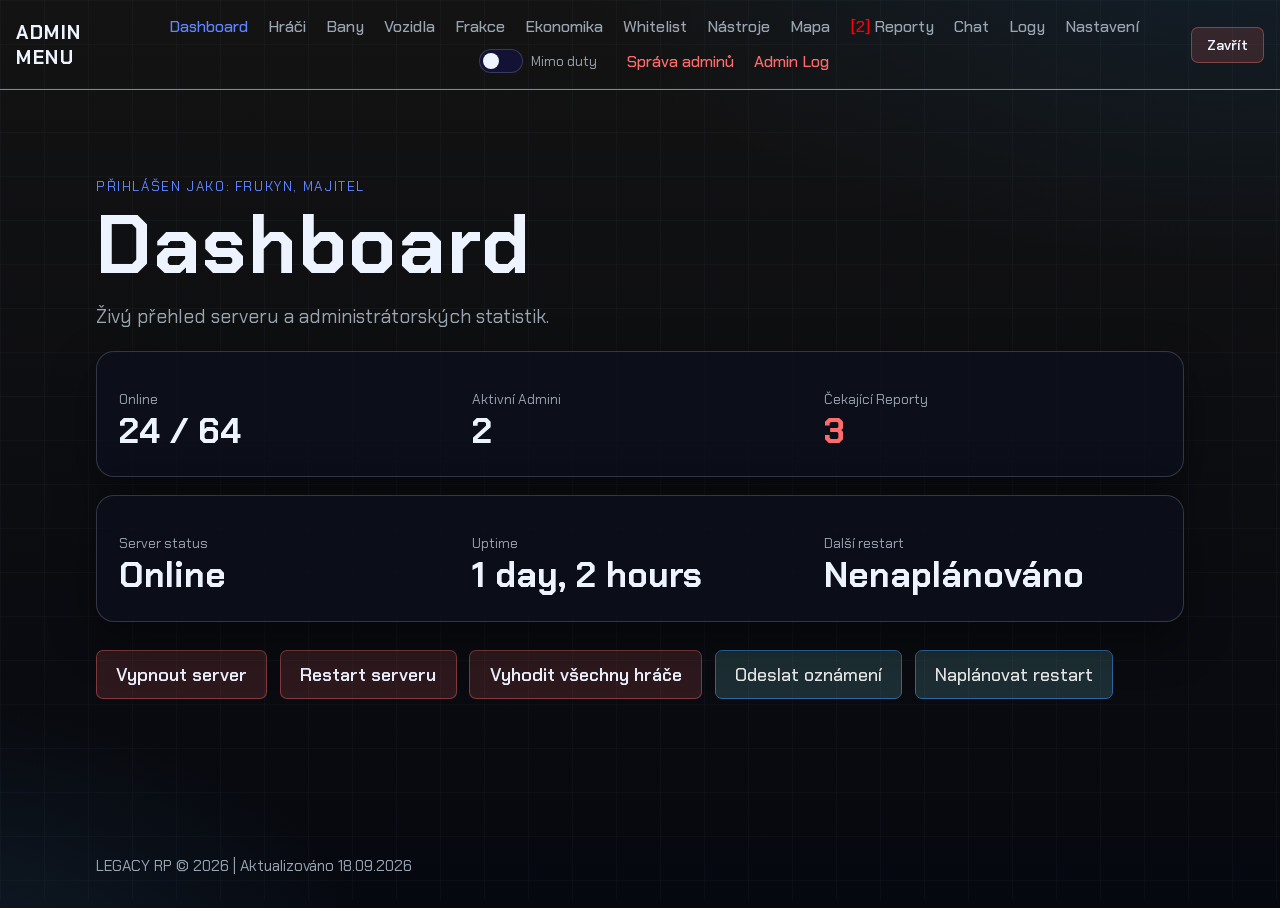
<file: index.html>
<!DOCTYPE html>
<html lang="cs">

<head>
    <meta charset="UTF-8">
    <meta name="viewport" content="width=device-width, initial-scale=1.0">
    <title>FR Admin Menu</title>
    <link rel="stylesheet" href="style.css">
</head>

<body>
    <div id="app-container">
        <div class="bg-grid"></div>

        <header class="topbar">
            <a href="#" class="logo">ADMIN MENU</a>
            <nav class="nav">
                <a href="#" class="nav-item active" data-target="dashboard">Dashboard</a>
                <a href="#" class="nav-item" data-target="players">Hráči</a>
                <a href="#" class="nav-item" data-target="bans">Bany</a>
                <a href="#" class="nav-item" data-target="vozidla">Vozidla</a>
                <a href="#" class="nav-item" data-target="frakce">Frakce</a>
                <a href="#" class="nav-item" data-target="economy">Ekonomika</a>
                <a href="#" class="nav-item" data-target="whitelist">Whitelist</a>
                <a href="#" class="nav-item" data-target="tools">Nástroje</a>
                <a href="#" class="nav-item" data-target="map">Mapa</a>
                <a href="#" class="nav-item" data-target="reports"><span id="reportsBadge" style="color: red;">[2]</span> Reporty</a>
                <a href="#" class="nav-item" data-target="chat">Chat</a>
                <a href="#" class="nav-item" data-target="logs">Logy</a>
                <a href="#" class="nav-item" data-target="settings">Nastavení</a>
                <div class="admin-duty" title="Přepnout admin duty">
                    <label class="switch" for="dutyToggle">
                        <input type="checkbox" id="dutyToggle" />
                        <span class="slider"></span>
                    </label>
                    <span id="dutyStatusLabel" class="k">Mimo duty</span>
                </div>
                <a href="#" class="nav-item" data-target="sadmin"><span style="color: var(--danger);">Správa adminů</span></a>
                <a href="#" class="nav-item" data-target="logadmin"><span style="color: var(--danger);">Admin Log</span></a>
            </nav>
            <button class="btn btn-danger btn-small" id="closeMenuBtn">Zavřít</button>
        </header>
        <hr class="divider">

        <main>
            <!-- DASHBOARD -->
            <section id="dashboard" class="hero reveal show">
                <div class="tag">Přihlášen jako: Frukyn, Majitel </div>
                <h1>Dashboard</h1>
                <p class="lead">Živý přehled serveru a administrátorských statistik.</p>

                <div class="panel">
                    <div class="status-grid">
                        <div class="panel-status">
                            <span class="k">Online</span>
                            <strong id="statOnlinePlayers">24 / 64</strong>
                        </div>
                        <div class="panel-status">
                            <span class="k">Aktivní Admini</span>
                            <strong id="statActiveAdmins">2</strong>
                        </div>
                        <div class="panel-status">
                            <span class="k">Čekající Reporty</span>
                            <strong class="text-danger" id="statPendingReports">3</strong>
                        </div>
                    </div>
                </div>

                <div class="panel">
                    <div class="status-grid">
                        <div class="panel-status">
                            <span class="k">Server status</span>
                            <strong id="statStatus">Online</strong>
                        </div>
                        <div class="panel-status">
                            <span class="k">Uptime</span>
                            <strong id="statUptime">1 day, 2 hours</strong>
                        </div>
                        <div class="panel-status">
                            <span class="k">Další restart</span>
                            <strong id="statNextRestart">1 hour</strong>
                        </div>
                    </div>
                </div>

                <div class="actions">
                    <button class="btn btn-danger" data-action="offserver" data-confirm="Opravdu chceš vypnout server pro všechny hráče?">Vypnout server</button>
                    <button class="btn btn-danger" data-action="restartWarning" data-confirm="Odeslat všem hráčům varování o blížícím se restartu?">Restart serveru</button>
                    <button class="btn btn-danger" data-action="kickAll" data-confirm="Opravdu chceš vyhodit VŠECHNY hráče ze serveru?">Vyhodit všechny hráče</button>
                    <button class="btn btn-ghost" id="btnSendAnnouncement" data-action="sendAnnouncement">Odeslat oznámení</button>
                    <button class="btn btn-ghost" id="btnPlannedrestart" data-action="plannedrestart">Naplánovat restart</button>

                </div>
            </section>

            <!-- HRÁČI -->
            <section id="players" class="hero reveal hidden">
                <div class="tag">Přihlášen jako: Frukyn, Majitel </div>
                <h1>Správa hráčů</h1>

                <div class="panel">
                    <div class="status-grid">
                        <div class="panel-status">
                            <span class="k">Celkem připojených hráčů</span>
                            <strong id="statPlayersTotalConnected">24</strong>
                        </div>
                        <div class="panel-status">
                            <span class="k">Připojení hráči posledních 24h</span>
                            <strong id="statPlayersConnected24h">57</strong>
                        </div>
                        <div class="panel-status">
                            <span class="k">Noví hráči za posledních 24h</span>
                            <strong id="statPlayersNew24h">+8</strong>
                        </div>
                    </div>
                </div>

                <div class="panel">
                    <div class="section-row">
                        <input type="text" id="playerSearchInput" class="input-search"
                            placeholder="userId, username, license, steam, fivem, discord"> Filter:
                        <select id="playerSearchType" class="input-search2">
                            <option value="none">Žádný filtr</option>
                            <option value="admin">Je admin</option>
                            <option value="whitelist">Má whitelist</option>
                            <option value="note">Má o sobě poznámku</option>
                            <option value="ban">Má ban/warn</option>
                        </select>
                        <label class="inline-checkbox">
                            <input type="checkbox" id="searchOffline">
                            <span>Zobrazit jen online hráče</span>
                        </label>
                    </div>

                    <div class="cards" id="playerList">
                        <div class="card">
                            <h3>[15] FrukyN</h3>
                            <p>Jméno: Karel Cigan</p>
                            <p>Group: Police</p>
                            <p>Telefon: 555-0142</p>
                            <p>Stavy: Hlad: 82, Žízeň: 76, Stres: 12</p>
                            <button class="btn btn-small btn-modal" data-player="15" data-name="FrukyN">Spravovat
                                Hráče</button>
                        </div>
                        <div class="card">
                            <h3>[8] Pavel_S</h3>
                            <p>Jméno: Pavel Stárek</p>
                            <p>Group: unemployed</p>
                            <p>Telefon: 555-0198</p>
                            <p>Stavy: Hlad: 45, Žízeň: 60, Stres: 34</p>
                            <button class="btn btn-small btn-modal" data-player="8" data-name="Pavel_S">Spravovat
                                Hráče</button>
                        </div>
                        <div class="card">
                            <h3>[Offline] Karol01</h3>
                            <p>Jméno: Marek Podnikatel</p>
                            <p>Group: unemployed</p>
                            <p>Telefon: 555-0177</p>
                            <p>Stavy: neznámé (offline)</p>
                            <button class="btn btn-small2 btn-modal" data-player="offline_Karol01"
                                data-name="Karol01" data-offline="true">Offline Správa</button>
                        </div>
                    </div>
                </div>
            </section>

            <!-- BANY & WARNY -->
            <section id="bans" class="hero reveal hidden">
                <div class="tag">Přihlášen jako: Frukyn, Majitel </div>
                <h1>Bany & Varování</h1>
                <p class="lead">Správa aktivních banů, varování a rychlé udělení nového banu.</p>

                <div class="panel">
                    <div class="status-grid">
                        <div class="panel-status">
                            <span class="k">Aktivní bany</span>
                            <strong id="statActiveBans">14</strong>
                        </div>
                        <div class="panel-status">
                            <span class="k">Aktivní varování</span>
                            <strong id="statActiveWarns">6</strong>
                        </div>
                        <div class="panel-status">
                            <span class="k">Bany za posledních 24h</span>
                            <strong id="statBans24h">2</strong>
                        </div>
                    </div>
                </div>

                <div class="panel">
                    <div class="section-row">
                        <h3>Nový ban</h3>
                    </div>
                    <div class="tools-grid" style="grid-template-columns: repeat(4, minmax(0,1fr));">
                        <div class="form-group">
                            <label for="banPlayerId">ID / Identifikátor hráče</label>
                            <input type="text" id="banPlayerId" placeholder="např. 15 nebo license:...">
                        </div>
                        <div class="form-group">
                            <label for="banReason">Důvod</label>
                            <input type="text" id="banReason" placeholder="Cheating, RDM...">
                        </div>
                        <div class="form-group">
                            <label for="banDuration">Délka</label>
                            <select id="banDuration">
                                <option value="1h">1 hodina</option>
                                <option value="1d">1 den</option>
                                <option value="7d">7 dní</option>
                                <option value="30d">30 dní</option>
                                <option value="perm">Permanentní</option>
                            </select>
                        </div>
                        <div class="form-group">
                            <label>&nbsp;</label>
                            <button class="btn btn-small btn-danger" id="btnQuickBan">Banovat</button>
                        </div>
                    </div>
                </div>

                <div class="panel">
                    <div class="section-row">
                        <h3>Aktivní bany</h3>
                        <input type="text" class="input-search" id="banSearchInput"
                            placeholder="Hledat podle jména nebo identifikátoru...">
                    </div>
                    <div class="table-container">
                        <table class="data-table">
                            <thead>
                                <tr>
                                    <th>Hráč</th>
                                    <th>Identifikátor</th>
                                    <th>Důvod</th>
                                    <th>Uděleno</th>
                                    <th>Vyprší</th>
                                    <th>Admin</th>
                                    <th style="text-align: right;">Akce</th>
                                </tr>
                            </thead>
                            <tbody id="banList">
                                <tr>
                                    <td><strong>xNoScope_Petr</strong></td>
                                    <td><code>license:9f11c02...</code></td>
                                    <td>Cheating (aimbot)</td>
                                    <td>Dnes, 10:12</td>
                                    <td><span class="badge badge-danger">Permanentní</span></td>
                                    <td>Karlos</td>
                                    <td class="table-actions">
                                        <button class="btn btn-small" data-action="unbanPlayer" data-id="9f11c02">Odbanovat</button>
                                        <button class="btn btn-small" data-action="editban" data-id="9f11c02">Edit</button>

                                    </td>
                                </tr>
                                <tr>
                                    <td><strong>Tomáš Bureš</strong></td>
                                    <td><code>license:33ab910...</code></td>
                                    <td>RDM opakovaně</td>
                                    <td>Včera, 21:04</td>
                                    <td><span class="badge badge-warning">Za 6 dní</span></td>
                                    <td>David_Mod</td>
                                    <td class="table-actions">
                                        <button class="btn btn-small" data-action="unbanPlayer" data-id="33ab910">Odbanovat</button>
                                        <button class="btn btn-small" data-action="editban" data-id="33ab910">Edit</button>
                                    </td>
                                </tr>
                            </tbody>
                        </table>
                    </div>
                </div>

                <div class="panel">
                    <div class="section-row">
                        <h3>Aktivní varování</h3>
                    </div>
                    <div class="table-container">
                        <table class="data-table">
                            <thead>
                                <tr>
                                    <th>Hráč</th>
                                    <th>Důvod</th>
                                    <th>Počet varování</th>
                                    <th>Uděleno</th>
                                    <th>Admin</th>
                                    <th style="text-align: right;">Akce</th>
                                </tr>
                            </thead>
                            <tbody id="warnList">
                                <tr>
                                    <td><strong>[15] Jan Novák</strong></td>
                                    <td>Nevhodné RP jednání</td>
                                    <td><span class="badge badge-warning">2 / 3</span></td>
                                    <td>Dnes, 09:40</td>
                                    <td>David_Mod</td>
                                    <td class="table-actions">
                                        <button class="btn btn-small btn-danger" data-action="clearWarn"
                                            data-id="15">Zrušit</button>
                                    </td>
                                </tr>
                            </tbody>
                        </table>
                    </div>
                    <p class="k" style="margin-top: 0.6rem;">Při dosažení 3 varování je hráč automaticky navržen k
                        dočasnému banu.</p>
                </div>
            </section>

            <!-- VOZIDLA -->
            <section id="vozidla" class="hero reveal hidden">
                <div class="tag">Přihlášen jako: Frukyn, Majitel </div>
                <h1>Správa vozidel</h1>

                <div class="panel">
                    <div class="section-row">
                        <input type="text" id="vehicleSearchInput" class="input-search"
                            placeholder="id, plate, vin, owner, model">
                        Filter:
                        <select id="vehicleSearchType" class="input-search2">
                            <option value="none">Žádný filtr</option>
                            <option value="stored">V garáži</option>
                            <option value="outside">Zaparkované ve světě</option>
                            <option value="impounded">V depu</option>
                        </select>
                    </div>

                    <div class="cards" id="vehicleList">
                        <div class="card">
                            <h3>Karin Sultan Classic</h3>
                            <p>SPZ: <code>3ABC123</code></p>
                            <p>VIN: 1FTAX1EF0...</p>ř
                            <p>Majitel: Karel Cigan [15]</p>
                            <p>Stav: <span class="badge badge-success">Zaparkované ve světě</span></p>
                            <button class="btn btn-small btn-vehicle-modal" data-plate="3ABC123"
                                data-model="Karin Sultan Classic" data-owner="Karel Cigan [15]" data-vin="1FTAX1EF0X9K48213"
                                data-fuel="72" data-engine="94" data-body="88" data-status="Zaparkované ve světě"
                                data-status-class="badge-success" data-locked="true" data-impounded="false">Spravovat</button>
                        </div>
                        <div class="card">
                            <h3>Vapid Police Cruiser</h3>
                            <p>SPZ: <code>POLICE01</code></p>
                            <p>VIN: 2GT4X9EF3...</p>
                            <p>Majitel: Frakce - Police</p>
                            <p>Stav: <span class="badge badge-accent">V garáži</span></p>
                            <button class="btn btn-small btn-vehicle-modal" data-plate="POLICE01"
                                data-model="Vapid Police Cruiser" data-owner="Frakce - Police" data-vin="2GT4X9EF3H1177420"
                                data-fuel="100" data-engine="100" data-body="100" data-status="V garáži"
                                data-status-class="badge-accent" data-locked="true" data-impounded="false">Spravovat</button>
                        </div>
                        <div class="card">
                            <h3>Bravado Buffalo</h3>
                            <p>SPZ: <code>7XKD991</code></p>
                            <p>VIN: 9HT2M4KP1...</p>
                            <p>Majitel: Marek Podnikatel</p>
                            <p>Stav: <span class="badge badge-danger">V depu (nezaplaceno)</span></p>
                            <button class="btn btn-small btn-vehicle-modal" data-plate="7XKD991"
                                data-model="Bravado Buffalo" data-owner="Marek Podnikatel" data-vin="9HT2M4KP1B5502391"
                                data-fuel="18" data-engine="41" data-body="22" data-status="V depu (nezaplaceno)"
                                data-status-class="badge-danger" data-locked="false" data-impounded="true">Spravovat</button>
                        </div>
                    </div>
                </div>
            </section>

            <!-- FRAKCE -->
            <section id="frakce" class="hero reveal hidden">
                <div class="tag">Přihlášen jako: Frukyn, Majitel </div>
                <h1>Správa frakcí</h1>

                <div class="panel">
                    <div class="section-row">
                        <input type="text" id="frakceSearchInput" class="input-search"
                            placeholder="id, název, typ, vlastník">
                        Filter:
                        <select id="frakceSearchType" class="input-search2">
                            <option value="none">Žádný filtr</option>
                            <option value="gov">Vládní frakce</option>
                            <option value="private">Soukromá frakce</option>
                            <option value="noaccount">Nemá účet</option>
                        </select>
                    </div>

                    <div class="cards" id="frakceList">
                        <div class="card">
                            <h3>Police Department (LSPD)</h3>
                            <p>Typ: Vládní</p>
                            <p>Bankovní účet: <span class="text-success">Aktivní</span></p>
                            <p>Zůstatek: $1,240,500</p>
                            <p>Členové: 18</p>
                            <button class="btn btn-small btn-frakce-modal" data-faction="lspd"
                                data-faction-label="Police Department (LSPD)" data-type="Vládní"
                                data-account="Aktivní" data-account-class="text-success" data-balance="1240500"
                                data-members="18" data-boss="Karlos">Spravovat</button>
                        </div>
                        <div class="card">
                            <h3>EMS / Pillbox Hospital</h3>
                            <p>Typ: Vládní</p>
                            <p>Bankovní účet: <span class="text-success">Aktivní</span></p>
                            <p>Zůstatek: $560,200</p>
                            <p>Členové: 9</p>
                            <button class="btn btn-small btn-frakce-modal" data-faction="ems"
                                data-faction-label="EMS / Pillbox Hospital" data-type="Vládní"
                                data-account="Aktivní" data-account-class="text-success" data-balance="560200"
                                data-members="9" data-boss="Dr. Nováková">Spravovat</button>
                        </div>
                        <div class="card">
                            <h3>Bennys Motorworks</h3>
                            <p>Typ: Soukromá</p>
                            <p>Bankovní účet: <span class="text-danger">Neaktivní</span></p>
                            <p>Zůstatek: -$12,050</p>
                            <p>Členové: 2</p>
                            <button class="btn btn-small btn-frakce-modal" data-faction="bennys"
                                data-faction-label="Bennys Motorworks" data-type="Soukromá"
                                data-account="Neaktivní" data-account-class="text-danger" data-balance="-12050"
                                data-members="2" data-boss="Petr Malý">Spravovat</button>
                        </div>
                    </div>
                </div>
            </section>

            <!-- EKONOMIKA -->
            <section id="economy" class="hero reveal hidden">
                <div class="tag">Přihlášen jako: Frukyn, Majitel </div>
                <h1>Ekonomika</h1>
                <p class="lead">Přehled a správa serverové ekonomiky, firemních účtů a hráčských financí.</p>

                <div class="panel">
                    <div class="status-grid">
                        <div class="panel-status">
                            <span class="k">Peníze v ekonomice</span>
                            <strong id="statTotalMoney">$48,215,900</strong>
                        </div>
                        <div class="panel-status">
                            <span class="k">Aktivní firmy</span>
                            <strong id="statTotalCompanies">9</strong>
                        </div>
                        <div class="panel-status">
                            <span class="k">Transakce za 24h</span>
                            <strong id="statTransactions24h">1 284</strong>
                        </div>
                    </div>
                </div>

                <div class="panel">
                    <div class="section-row">
                        <h3>Úprava financí hráče</h3>
                    </div>
                    <div class="tools-grid" style="grid-template-columns: repeat(4, minmax(0,1fr));">
                        <div class="form-group">
                            <label for="ecoPlayerId">ID Hráče</label>
                            <input type="text" id="ecoPlayerId" placeholder="např. 15">
                        </div>
                        <div class="form-group">
                            <label for="ecoAmount">Částka</label>
                            <input type="number" id="ecoAmount" placeholder="0">
                        </div>
                        <div class="form-group">
                            <label for="ecoAccountType">Typ účtu</label>
                            <select id="ecoAccountType">
                                <option value="cash">Hotovost</option>
                                <option value="bank">Banka</option>
                                <option value="black">Černé peníze</option>
                            </select>
                        </div>
                        <div class="form-group">
                            <label>&nbsp;</label>
                            <div style="display:flex; gap:0.5rem;">
                                <button class="btn btn-small" id="btnEcoAdd">Přidat</button>
                                <button class="btn btn-small btn-danger" id="btnEcoRemove">Odebrat</button>
                            </div>
                        </div>
                    </div>
                </div>

                <div class="panel">
                    <div class="section-row">
                        <h3>Firemní účty</h3>
                        <input type="text" class="input-search" id="companySearchInput" placeholder="Hledat firmu...">
                    </div>
                    <div class="table-container">
                        <table class="data-table">
                            <thead>
                                <tr>
                                    <th>Název firmy</th>
                                    <th>Majitel</th>
                                    <th>Zůstatek</th>
                                    <th>Zaměstnanci</th>
                                    <th style="text-align: right;">Akce</th>
                                </tr>
                            </thead>
                            <tbody id="companyList">
                                <tr>
                                    <td><strong>LSPD</strong></td>
                                    <td>Systém</td>
                                    <td><span class="text-success">$1,240,500</span></td>
                                    <td>18</td>
                                    <td class="table-actions">
                                        <button class="btn btn-small" data-action="editCompanyBalance"
                                            data-id="lspd">Upravit</button>
                                        <button class="btn btn-small btn-ghost" data-action="viewCompanyLog"
                                            data-id="lspd">Log</button>
                                    </td>
                                </tr>
                                <tr>
                                    <td><strong>Burger Shot</strong></td>
                                    <td>Karel Novák</td>
                                    <td><span class="text-success">$84,320</span></td>
                                    <td>4</td>
                                    <td class="table-actions">
                                        <button class="btn btn-small" data-action="editCompanyBalance"
                                            data-id="burgershot">Upravit</button>
                                        <button class="btn btn-small btn-ghost" data-action="viewCompanyLog"
                                            data-id="burgershot">Log</button>
                                    </td>
                                </tr>
                                <tr>
                                    <td><strong>Bennys</strong></td>
                                    <td>Petr Malý</td>
                                    <td><span class="text-danger">-$12,050</span></td>
                                    <td>2</td>
                                    <td class="table-actions">
                                        <button class="btn btn-small" data-action="editCompanyBalance"
                                            data-id="bennys">Upravit</button>
                                        <button class="btn btn-small btn-ghost" data-action="viewCompanyLog"
                                            data-id="bennys">Log</button>
                                    </td>
                                </tr>
                            </tbody>
                        </table>
                    </div>
                </div>

                <div class="panel">
                    <div class="section-row">
                        <h3>Poslední transakce</h3>
                    </div>
                    <div class="logs-feed" id="economyLogsContainer">
                        <div class="log-entry">
                            <span class="log-time">12:21:03</span>
                            <span class="badge badge-success">VKLAD</span>
                            <span class="log-text">Hráč <strong>[15] Jan Novák</strong> vložil <strong>$5,000</strong>
                                na bankovní účet</span>
                        </div>
                        <div class="log-entry">
                            <span class="log-time">12:19:47</span>
                            <span class="badge badge-danger">VÝBĚR</span>
                            <span class="log-text">Hráč <strong>[8] Pavel S.</strong> vybral <strong>$1,200</strong>
                                hotovosti</span>
                        </div>
                        <div class="log-entry">
                            <span class="log-time">12:17:42</span>
                            <span class="badge badge-accent">FIRMA</span>
                            <span class="log-text">Společnost <strong>'Burger Shot'</strong> vyplatila výplaty
                                zaměstnancům, celkem <strong>$3,400</strong></span>
                        </div>
                    </div>
                </div>
            </section>



            <!-- WHITELIST -->
            <section id="whitelist" class="hero reveal hidden">
                <div class="tag">Přihlášen jako: Frukyn, Majitel </div>
                <h1>Whitelist Žádosti</h1>
                <p class="lead">Schvalování nových hráčů do komunity.</p>

                <div class="panel">
                    <div class="section-row">
                        <input type="text" class="input-search"
                            placeholder="Hledat žadatele (Discord tag, Steam HEX)...">
                        <span class="badge badge-accent" id="whitelistPendingBadge">Čeká na schválení: 2</span>
                    </div>

                    <div class="table-container">
                        <table class="data-table">
                            <thead>
                                <tr>
                                    <th>Discord / Jméno</th>
                                    <th>Identifikátor</th>
                                    <th>Datum</th>
                                    <th>Stav</th>
                                    <th style="text-align: right;">Akce</th>
                                </tr>
                            </thead>
                            <tbody>
                                <tr>
                                    <td><strong>Kuba_RP</strong> (Jakub Malý)</td>
                                    <td><code>license:4b22f08...</code></td>
                                    <td>Dnes, 11:30</td>
                                    <td><span class="badge badge-warning">Čeká</span></td>
                                    <td class="table-actions">
                                        <button class="btn btn-small" data-action="approveWhitelist"
                                            data-id="4b22f08">Schválit</button>
                                        <button class="btn btn-small btn-danger" data-action="rejectWhitelist"
                                            data-id="4b22f08">Odmítnout</button>
                                    </td>
                                </tr>
                                <tr>
                                    <td><strong>NightRider</strong> (Petr Černý)</td>
                                    <td><code>license:8a13a91...</code></td>
                                    <td>Včera, 22:15</td>
                                    <td><span class="badge badge-warning">Čeká</span></td>
                                    <td class="table-actions">
                                        <button class="btn btn-small" data-action="approveWhitelist"
                                            data-id="8a13a91">Schválit</button>
                                        <button class="btn btn-small btn-danger" data-action="rejectWhitelist"
                                            data-id="8a13a91">Odmítnout</button>
                                    </td>
                                </tr>
                            </tbody>
                        </table>
                    </div>
                </div>
            </section>

            <!-- NÁSTROJE (TOOLS) -->
            <section id="tools" class="hero reveal hidden">
                <div class="tag">Přihlášen jako: Frukyn, Majitel </div>
                <h1>Nástroje</h1>
                <p class="lead">Rychlé utility pro administrátory.</p>

                <div class="tools-grid">
                    <div class="card">
                        <h3>Vlastní Postava</h3>
                        <p>Základní admin režimy pro tvoji postavu.</p>
                        <div class="tools-btn-group">
                            <button class="btn btn-small btn-tool" data-action="toggleNoclip">Noclip (F2)</button>
                            <button class="btn btn-small btn-tool" data-action="toggleGodmode">Godmode</button>
                            <button class="btn btn-small btn-tool" data-action="toggleInvis">Neviditelnost</button>
                            <button class="btn btn-small btn-tool" data-action="reviveSelf">Heal / Revive</button>
                        </div>
                    </div>

                    <div class="card">
                        <h3>Vozidlo</h3>
                        <p>Správa vozidla, ve kterém sedíš nebo které sleduješ.</p>
                        <div class="tools-btn-group">
                            <button class="btn btn-small btn-tool" data-action="repairVeh">Opravit a vyčistit</button>
                            <button class="btn btn-small btn-tool" data-action="refuelVeh">Dotankovat (100%)</button>
                            <button class="btn btn-small btn-tool" data-action="maxTuneVeh">Max Tuning</button>
                            <button class="btn btn-small btn-tool btn-danger" data-action="deleteVeh"
                                data-confirm="Opravdu chceš smazat toto vozidlo? Tuto akci nelze vzít zpět.">Smazat
                                vozidlo</button>
                        </div>
                    </div>

                    <div class="card">
                        <h3>Teleportace</h3>
                        <p>Rychlé přesuny po mapě.</p>
                        <div class="tools-btn-group">
                            <button class="btn btn-small btn-tool" data-action="tpWaypoint">Na Waypoint</button>
                            <button class="btn btn-small btn-tool" data-action="tpCoords">Na Souřadnice</button>
                            <button class="btn btn-small btn-tool" data-action="tpLegion">Legion Square</button>
                            <button class="btn btn-small btn-tool" data-action="tpSandy">Sandy Shores</button>
                        </div>
                    </div>

                    <div class="card">
                        <h3>Svět & Synchronizace</h3>
                        <p>Globální nastavení světa pro všechny.</p>
                        <div class="tools-btn-group">
                            <button class="btn btn-small btn-tool" data-action="wipeVehicles">Smazat opuštěná
                                auta</button>
                            <button class="btn btn-small btn-tool" data-action="wipePeds">Smazat NPC</button>
                            <button class="btn btn-small btn-tool" data-action="setTimeNoon">Nastavit čas:
                                12:00</button>
                            <button class="btn btn-small btn-tool" data-action="setTimeNight">Nastavit čas:
                                00:00</button>
                        </div>
                    </div>
                </div>
            </section>

            <!-- MAPA -->
            <section id="map" class="hero reveal hidden">
                <div class="tag">Přihlášen jako: Frukyn, Majitel </div>
                <h1>Live Mapa Hráčů</h1>
                <p class="lead">Poloha online hráčů, adminů a otevřených reportů v reálném čase.</p>

                <div class="panel">
                    <div class="map-wrap" id="mapCanvas">
                        <div class="map-blip player" style="top: 42%; left: 38%;" data-player="15" data-name="Jan Novák"
                            title="[15] Jan Novák"></div>
                        <div class="map-blip player" style="top: 61%; left: 55%;" data-player="8" data-name="Pavel S."
                            title="[8] Pavel S."></div>
                        <div class="map-blip player" style="top: 30%; left: 70%;" data-player="21"
                            data-name="Martin Procházka" title="[21] Martin Procházka"></div>
                        <div class="map-blip admin" style="top: 50%; left: 48%;" title="Admin: Karlos"></div>
                        <div class="map-blip report" style="top: 47%; left: 40%;" title="Report #1042 - RDM"></div>
                    </div>
                    <div class="map-legend">
                        <span><span class="dot player"></span> Hráč</span>
                        <span><span class="dot admin"></span> Admin on-duty</span>
                        <span><span class="dot report"></span> Aktivní report</span>
                    </div>
                </div>

                <div class="panel">
                    <div class="section-row">
                        <h3>Online hráči</h3>
                        <input type="text" class="input-search" id="mapPlayerSearch"
                            placeholder="Hledat hráče na mapě...">
                    </div>
                    <div class="table-container">
                        <table class="data-table" id="mapPlayerTable">
                            <thead>
                                <tr>
                                    <th>Hráč</th>
                                    <th>Souřadnice</th>
                                    <th>Zóna</th>
                                    <th style="text-align: right;">Akce</th>
                                </tr>
                            </thead>
                            <tbody>
                                <tr>
                                    <td><strong>[15] Jan Novák</strong></td>
                                    <td><code>-215.4, -890.1, 30.2</code></td>
                                    <td>Nemocnice Pillbox</td>
                                    <td class="table-actions">
                                        <button class="btn btn-small" data-action="gotoReportPlayer"
                                            data-id="15">Přejít</button>
                                    </td>
                                </tr>
                                <tr>
                                    <td><strong>[8] Pavel S.</strong></td>
                                    <td><code>120.8, -1280.5, 29.0</code></td>
                                    <td>Legion Square</td>
                                    <td class="table-actions">
                                        <button class="btn btn-small" data-action="gotoReportPlayer"
                                            data-id="8">Přejít</button>
                                    </td>
                                </tr>
                                <tr>
                                    <td><strong>[21] Martin Procházka</strong></td>
                                    <td><code>2440.1, 4990.8, 38.0</code></td>
                                    <td>Sandy Shores</td>
                                    <td class="table-actions">
                                        <button class="btn btn-small" data-action="gotoReportPlayer"
                                            data-id="21">Přejít</button>
                                    </td>
                                </tr>
                            </tbody>
                        </table>
                    </div>
                </div>
            </section>

            <!-- REPORTY -->
            <section id="reports" class="hero reveal hidden">
                <div class="tag">Přihlášen jako: Frukyn, Majitel </div>
                <div class="section-row" style="margin-bottom: 0.4rem;">
                    <h1 style="margin-bottom: 0;">Aktivní Reporty</h1>
                    <button class="btn btn-small" id="btnCreateReport">+ Zapsat manuální report</button>
                </div>
                <p class="lead">Žádosti o pomoc od hráčů na serveru. Aktuálně čeká: <strong
                        id="reportsPendingCount">2</strong></p>

                <div class="panel">
                    <div class="report-list" id="reportsList">
                        <div class="card report-item" id="report-1042">
                            <div class="report-header">
                                <div>
                                    <span class="badge badge-danger">#1042 - RDM / Trolling</span>
                                    <h3 style="margin-top: 0.3rem;">Někdo mě zabil v nemocnici beze slova</h3>
                                    <p class="report-meta">Hráč: <strong>Pavel S. (ID: 8)</strong> | Před 3 minutami</p>
                                </div>
                                <div class="report-actions">
                                    <button class="btn btn-small" data-action="gotoReportPlayer" data-id="8">Přejít k
                                        hráči</button>
                                    <button class="btn btn-small btn-ghost" data-action="openReportChat"
                                        data-id="1042" data-name="Pavel S.">Otevřít Chat</button>
                                    <button class="btn btn-small2" data-action="gotoReportLocation"
                                        data-id="1042">Převzít</button>
                                    <button class="btn btn-small btn-danger" data-action="closeReport"
                                        data-id="1042">Uzavřít</button>
                                </div>
                            </div>
                        </div>

                        <div class="card report-item" id="report-1041">
                            <div class="report-header">
                                <div>
                                    <span class="badge badge-warning">#1041 - Zaseknuté vozidlo</span>
                                    <h3 style="margin-top: 0.3rem;">Propůjčil jsem se pod texturu u tunelu</h3>
                                    <p class="report-meta">Hráč: <strong>Marek K. (ID: 19)</strong> | Před 9 minutami
                                    </p>
                                </div>
                                <div class="report-actions">
                                    <button class="btn btn-small" data-action="gotoReportPlayer" data-id="19">Přejít k
                                        hráči</button>
                                    <button class="btn btn-small btn-ghost" data-action="openReportChat"
                                        data-id="1041" data-name="Marek K.">Otevřít Chat</button>
                                    <button class="btn btn-small2" data-action="gotoReportLocation"
                                        data-id="1041">Převzít</button>
                                    <button class="btn btn-small btn-danger" data-action="closeReport"
                                        data-id="1041">Uzavřít</button>
                                </div>
                            </div>
                        </div>
                    </div>
                </div>
            </section>

            <!-- CHAT / ANNOUNCE -->
            <section id="chat" class="hero reveal hidden">
                <div class="tag">Přihlášen jako: Frukyn, Majitel </div>
                <h1>Serverový Chat</h1>
                <p class="lead">Globální hlášení, admin chat a moderace chatu.</p>

                <div class="panel">
                    <div class="section-row">
                        <div class="chat-channels">
                        </div>
                        <div class="actions" style="margin: 0;">
                            <button class="btn btn-small btn-danger" data-action="clearServerChat"
                                data-confirm="Vyčistit herní chat pro všechny hráče na serveru?">Vyčistit chat pro
                                všechny</button>
                        </div>
                    </div>

                    <div class="chat-container" style="height: 380px;">
                        <div class="chat-messages" id="adminStaffChat">
                            <div class="msg system">Vítej v zabezpečeném admin chatu. Zprávy jsou logovány.</div>
                            <div class="msg admin"><strong>[Admin] Lukas:</strong> Máme na náměstí hlášený VDM, může se
                                na to někdo podívat?</div>
                            <div class="msg admin"><strong>[Mod] Honza:</strong> Jedu tam v neviditelnosti, beru to.
                            </div>
                            <div class="msg player"><strong>[Já]:</strong> dasdjkasd hjasdkjhahjksd</div>
                        </div>
                        <div class="chat-input-area">
                            <input type="text" id="staffChatInput" placeholder="Napsat do staff chatu...">
                            <button class="btn btn-small" id="sendStaffChatBtn">Odeslat</button>
                        </div>
                    </div>
                </div>
            </section>

            <!-- LOGY -->
            <section id="logs" class="hero reveal hidden">
                <div class="tag">Přihlášen jako: Frukyn, Majitel </div>
                <h1>Serverové Logy</h1>
                <p class="lead">Živý záznam herních akcí a událostí.</p>

                <div class="panel">
                    <div class="section-row">
                        <input type="text" class="input-search" id="logSearchInput"
                            placeholder="Filtrovat log (ID, jméno, zbraň, částka)...">
                        <select id="logCategoryFilter" style="max-width: 220px;">
                            <option value="all">Všechny kategorie</option>
                            <option value="kills">Zabití (Kills)</option>
                            <option value="money">Finance & Transakce</option>
                            <option value="conn">Připojení / Odpojení</option>
                            <option value="items">Inventář / Výměny</option>
                        </select>
                    </div>

                    <div class="logs-feed" id="logsContainer">
                        <div class="log-entry log-kill">
                            <span class="log-time">12:18:04</span>
                            <span class="badge badge-danger">KILL</span>
                            <span class="log-text"><strong>[12] Jan Novak</strong> zabil hráče <strong>[4] Petr
                                    Svoboda</strong> zbraní <code>WEAPON_PISTOL</code></span>
                        </div>
                        <div class="log-entry log-money">
                            <span class="log-time">12:17:42</span>
                            <span class="badge badge-accent">MONEY</span>
                            <span class="log-text">Společnost <strong>'police'</strong> převedla
                                <strong>$25,000</strong> na bankovní účet <strong>ID: 15</strong></span>
                        </div>
                        <div class="log-entry log-conn">
                            <span class="log-time">12:15:10</span>
                            <span class="badge badge-success">CONNECT</span>
                            <span class="log-text">Hráč <strong>Martin Procházka</strong> se připojil (ID: 21 |
                                steam:1100001...)</span>
                        </div>
                        <div class="log-entry log-item">
                            <span class="log-time">12:10:02</span>
                            <span class="badge badge-warning">ITEM</span>
                            <span class="log-text">Hráč <strong>[3] Tomas_K</strong> vložil <code>5x repairkit</code> do
                                kufru vozidla <code>ABC 1234</code></span>
                        </div>
                    </div>
                </div>
            </section>

            <!-- NASTAVENÍ -->
            <section id="settings" class="hero reveal hidden">
                <div class="tag">Přihlášen jako: Frukyn, Majitel </div>
                <h1>Nastavení Menu</h1>
                <p class="lead">Konfigurace zobrazení rozhraní a administrátorských voleb.</p>

                <div class="panel">
                    <div class="settings-grid">
                        <div class="card">
                            <h3>Administrátorské Volby</h3>
                            <div class="setting-item">
                                <div>
                                    <strong>ASDASD</strong>
                                    <p class="k">text text .</p>
                                </div>
                                <label class="switch">
                                    <input type="checkbox" checked>
                                    <span class="slider"></span>
                                </label>
                            </div>
                            <div class="setting-item">
                                <div>
                                    <strong>Zobrazovat Player IDs</strong>
                                    <p class="k">Vykreslovat overhead ID štítky nad hlavami hráčů v okolí.</p>
                                </div>
                                <label class="switch">
                                    <input type="checkbox" id="settingShowIds">
                                    <span class="slider"></span>
                                </label>
                            </div>
                        </div>

                        <div class="card">
                            <h3>Vzhled & Rozhraní</h3>
                            <div class="setting-item">
                                <div>
                                    <strong>Zvuky rozhraní</strong>
                                    <p class="k">Přehrávat zvuky při kliknutí na tlačítka a přepínání tabů.</p>
                                </div>
                                <label class="switch">
                                    <input type="checkbox" checked>
                                    <span class="slider"></span>
                                </label>
                            </div>
                            <div class="setting-item">
                                <div>
                                    <strong>Průhlednost pozadí</strong>
                                    <p class="k">Úroveň rozostření (blur) na pozadí herního světa.</p>
                                </div>
                                <select style="max-width: 140px;">
                                    <option value="medium">Střední</option>
                                    <option value="none">Žádné</option>
                                    <option value="heavy">Silné</option>
                                </select>
                            </div>
                        </div>
                    </div>
                </div>

                <div class="panel">
                    <div class="section-row">
                        <h3>Discord Webhook Log</h3>
                    </div>
                    <div class="form-group">
                        <label for="discordWebhookUrl">Webhook URL</label>
                        <input type="text" id="discordWebhookUrl" placeholder="https://discord.com/api/webhooks/...">
                    </div>
                    <div class="settings-grid" style="margin-top: 1rem;">
                        <div class="setting-item">
                            <span>Admin akce (audit log)</span>
                            <label class="switch">
                                <input type="checkbox" id="webhookAudit" checked>
                                <span class="slider"></span>
                            </label>
                        </div>
                        <div class="setting-item">
                            <span>Bany a varování</span>
                            <label class="switch">
                                <input type="checkbox" id="webhookBans" checked>
                                <span class="slider"></span>
                            </label>
                        </div>
                        <div class="setting-item">
                            <span>Ekonomika (transakce)</span>
                            <label class="switch">
                                <input type="checkbox" id="webhookEconomy">
                                <span class="slider"></span>
                            </label>
                        </div>
                        <div class="setting-item">
                            <span>Staff chat</span>
                            <label class="switch">
                                <input type="checkbox" id="webhookChat">
                                <span class="slider"></span>
                            </label>
                        </div>
                    </div>
                    <div class="actions" style="margin-top: 1rem;">
                        <button class="btn btn-small" id="btnSaveWebhook">Uložit</button>
                        <button class="btn btn-small btn-ghost" id="btnTestWebhook">Odeslat testovací zprávu</button>
                    </div>
                </div>
            </section>

            <!-- SPRÁVA ADMINŮ (SADMIN) -->
            <section id="sadmin" class="hero reveal hidden">
                <div class="tag">Přihlášen jako: Frukyn, Majitel </div>
                <h1>Správa Administrátorů</h1>
                <p class="lead">Přiřazování práv a administrátorských rolí členům týmu.</p>

                <div class="panel">
                    <div class="section-row">
                        <h3>Aktivní Členové Týmu</h3>
                        <button class="btn btn-small" id="btnOpenAddAdminModal">+ Přidat Nového Admina</button>
                    </div>

                    <div class="table-container">
                        <table class="data-table">
                            <thead>
                                <tr>
                                    <th>Admin Jméno</th>
                                    <th>Identifikátor</th>
                                    <th>Role / Oprávnění</th>
                                    <th style="text-align: right;">Akce</th>
                                </tr>
                            </thead>
                            <tbody id="adminList">
                                <tr data-admin-row="Karlos">
                                    <td><strong>Karlos (Owner)</strong></td>
                                    <td><code>license:98c21a44...</code></td>
                                    <td><span class="badge badge-accent">SuperAdmin</span></td>
                                    <td class="table-actions">
                                        <button class="btn btn-small btn-ghost" disabled>Upravit</button>
                                    </td>
                                </tr>
                                <tr data-admin-row="David_Mod">
                                    <td><strong>David_Mod</strong></td>
                                    <td><code>license:12f77bc1...</code></td>
                                    <td><span class="badge badge-warning">Trial Admin</span></td>
                                    <td class="table-actions">
                                        <button class="btn btn-small btn-edit-permissions"
                                            data-admin="David_Mod">Upravit Práva</button>
                                        <button class="btn btn-small btn-danger" data-action="removeAdmin"
                                            data-admin="David_Mod"
                                            data-confirm="Opravdu chceš odebrat administrátorská práva hráči David_Mod?">Odebrat</button>
                                    </td>
                                </tr>
                            </tbody>
                        </table>
                    </div>
                </div>

                <div class="panel">
                    <div class="section-row">
                        <h3>Staff Duty Tracking</h3>
                        <span class="k">Posledních 7 dní</span>
                    </div>
                    <div class="table-container">
                        <table class="data-table">
                            <thead>
                                <tr>
                                    <th>Admin</th>
                                    <th>Hodiny na duty</th>
                                    <th>Vyřešené reporty</th>
                                    <th>Průměrná reakce</th>
                                    <th>Stav</th>
                                </tr>
                            </thead>
                            <tbody>
                                <tr>
                                    <td><strong>Karlos</strong></td>
                                    <td>18h 42m</td>
                                    <td>27</td>
                                    <td>1m 20s</td>
                                    <td><span class="badge badge-success">Na duty</span></td>
                                </tr>
                                <tr>
                                    <td><strong>David_Mod</strong></td>
                                    <td>6h 05m</td>
                                    <td>9</td>
                                    <td>3m 45s</td>
                                    <td><span class="badge badge-danger">Mimo duty</span></td>
                                </tr>
                            </tbody>
                        </table>
                    </div>
                </div>
            </section>

            <!-- ADMIN LOG (LOGADMIN) -->
            <section id="logadmin" class="hero reveal hidden">
                <div class="tag">Přihlášen jako: Frukyn, Majitel </div>
                <h1>Admin Audit Log</h1>
                <p class="lead">Záznam každé administrátorské akce (kdo, co, kdy provedl).</p>

                <div class="panel">
                    <div class="logs-feed">
                        <div class="log-entry">
                            <span class="log-time">12:16:50</span>
                            <span class="badge badge-danger">AUDIT</span>
                            <span class="log-text">Admin <strong>Karlos</strong> provedl <strong>Area Wipe</strong> v
                                okruhu 150m</span>
                        </div>
                        <div class="log-entry">
                            <span class="log-time">12:05:12</span>
                            <span class="badge badge-danger">AUDIT</span>
                            <span class="log-text">Admin <strong>David_Mod</strong> použil příkaz
                                <strong>/revive</strong> na hráče <strong>Jan Novák [15]</strong></span>
                        </div>
                        <div class="log-entry">
                            <span class="log-time">11:42:00</span>
                            <span class="badge badge-danger">AUDIT</span>
                            <span class="log-text">Admin <strong>Karlos</strong> změnil skupinu hráče <strong>Martin
                                    Procházka [21]</strong> na <code>vip</code></span>
                        </div>
                    </div>
                </div>
            </section>
        </main>
    </div>

    <!-- MODALY (DETAIL HRÁČE, TICKETY...) -->
    <div id="playerModal" class="modal">
        <div class="modal-box modal-box-lg">
            <button class="modal-close" id="closeModalBtn">✕</button>
            <h2 id="modalPlayerName">Detail hráče</h2>

            <div class="actions" style="margin-top: 1rem;">
                <button class="btn btn-small" id="btnPedMenu">Vynutit PedMenu</button>
                <button class="btn btn-small" data-action="healPlayer">Oživit / Heal</button>
                <button class="btn btn-small" data-action="gotoPlayer">Teleportovat k hráči</button>
                <button class="btn btn-small" data-action="bringPlayer">Přitáhnout k sobě</button>
                <button class="btn btn-small" data-action="spectatePlayer">Spectate</button>
                <button class="btn btn-small" data-action="screenshotPlayer">Vyžádat Screenshot</button>
                <button class="btn btn-small" id="btnFreezePlayer" data-frozen="false">Zamknout (Freeze)</button>
                <button class="btn btn-small btn-danger" id="btnLogout">Odhlásit (Kick)</button>
            </div>

            <div class="status-grid">
                <div class="panel-status">
                    <span class="k">Session Time</span>
                    <strong id="modalSessionTime">24 minut</strong>
                </div>
                <div class="panel-status">
                    <span class="k">Play Time</span>
                    <strong id="modalPlayTime">2 hodiny</strong>
                </div>
                <div class="panel-status">
                    <span class="k">Join Date</span>
                    <strong id="modalJoinDate" class="text-danger">3.9.2026</strong>
                </div>
                <div class="panel-status">
                    <span class="k">Má wl</span>
                    <strong class="text-danger" id="modalHasWl">ne</strong>
                </div>
            </div>

            <div class="card" style="margin-top: 1.2rem;">
                <h3>Identifikátory</h3>
                <div class="text-block" id="modalIdentifiers">
                    <p>Charid: <code>textdadas</code></p>
                    <p>Userid: <code>textdadas</code></p>
                    <p>Stateid: <code>textdadas</code></p>
                    <p>Username: <code>textdadas</code></p>
                    <p>Steam: <code>textdadas</code></p>
                    <p>Fivem: <code>textdadas</code></p>
                    <p>License: <code>textdadas</code></p>
                    <p>Discord: <code>textdadas</code></p>
                    <p>IP: <code>89.24.xx.xx</code></p>
                </div>
            </div>

            <div class="card" style="margin-top: 0.9rem;">
                <h3>Poznámka správce</h3>
                <textarea id="staffNoteInput" rows="3"
                    placeholder="Interní poznámka viditelná pro všechny adminy..."></textarea>
                <button class="btn btn-small" id="btnSaveNote" style="margin-top: 0.6rem;">Uložit poznámku</button>
            </div>

            <div class="card" style="margin-top: 0.9rem;">
                <h3>Varování</h3>
                <div class="report-list" id="warnsList">
                    <div class="log-entry">
                        <span class="badge badge-warning">1/3</span>
                        <span class="log-text">Nevhodné RP jednání — uděleno <strong>David_Mod</strong>, dnes
                            09:40</span>
                    </div>
                </div>
                <div class="section-row" style="margin-top: 0.8rem; margin-bottom: 0;">
                    <input type="text" id="warnReasonInput" class="input-search" placeholder="Důvod varování...">
                    <button class="btn btn-small btn-danger" id="btnAddWarn">Udělit varování</button>
                </div>
            </div>

            <div class="card" style="margin-top: 0.9rem;">
                <h3>Banovat hráče</h3>
                <div class="tools-grid" style="grid-template-columns: 2fr 1fr 1fr;">
                    <div class="form-group">
                        <label for="modalBanReason">Důvod</label>
                        <input type="text" id="modalBanReason" placeholder="Cheating, RDM...">
                    </div>
                    <div class="form-group">
                        <label for="modalBanDuration">Délka</label>
                        <select id="modalBanDuration">
                            <option value="1h">1 hodina</option>
                            <option value="1d">1 den</option>
                            <option value="7d">7 dní</option>
                            <option value="30d">30 dní</option>
                            <option value="perm">Permanentní</option>
                        </select>
                    </div>
                    <div class="form-group">
                        <label>&nbsp;</label>
                        <button class="btn btn-small btn-danger" id="btnModalBan">Banovat</button>
                    </div>
                </div>
            </div>
        </div>
    </div>

    <!-- MODAL: ÚPRAVA OPRÁVNĚNÍ ADMINA (ACL) -->
    <div id="permissionsModal" class="modal">
        <div class="modal-box">
            <button class="modal-close" id="closePermissionsModalBtn">✕</button>
            <h2 id="modalAdminName">Oprávnění administrátora</h2>
            <p class="lead" style="margin-top: 0.4rem;">Zvol, jaké akce může tento admin ve menu provádět.</p>

            <div class="permissions-grid">
                <label class="permission-item"><input type="checkbox" data-perm="players" checked> Správa hráčů (heal,
                    tp, kick)</label>
                <label class="permission-item"><input type="checkbox" data-perm="ban"> Bany a varování</label>
                <label class="permission-item"><input type="checkbox" data-perm="economy"> Ekonomika</label>
                <label class="permission-item"><input type="checkbox" data-perm="vehicles" checked> Vozidla</label>
                <label class="permission-item"><input type="checkbox" data-perm="whitelist"> Whitelist</label>
                <label class="permission-item"><input type="checkbox" data-perm="chat" checked> Moderace chatu</label>
                <label class="permission-item"><input type="checkbox" data-perm="server"> Server (restart,
                    vypnutí)</label>
                <label class="permission-item"><input type="checkbox" data-perm="staffmanage"> Správa
                    administrátorů</label>
            </div>
            <button class="btn btn-small" id="btnSavePermissions" style="margin-top: 1.2rem;">Uložit oprávnění</button>
        </div>
    </div>

    <!-- MODAL: SPRÁVA VOZIDLA -->
    <div id="vehicleModal" class="modal">
        <div class="modal-box modal-box-lg">
            <button class="modal-close" id="closeVehicleModalBtn">✕</button>
            <h2 id="modalVehicleTitle">Detail vozidla</h2>

            <div class="actions" style="margin-top: 1rem;">
                <button class="btn btn-small" data-action="gotoVehicle">Teleportovat k vozidlu</button>
                <button class="btn btn-small" data-action="repairVehicleModal">Opravit a vyčistit</button>
                <button class="btn btn-small" data-action="refuelVehicleModal">Dotankovat (100%)</button>
                <button class="btn btn-small" id="btnToggleVehicleLock" data-locked="true">Odemknout dveře</button>
                <button class="btn btn-small" id="btnToggleImpound" data-impounded="false">Zabavit do depa</button>
                <button class="btn btn-small btn-danger" id="btnDeleteVehicleModal">Smazat vozidlo</button>
            </div>

            <div class="status-grid">
                <div class="panel-status">
                    <span class="k">Palivo</span>
                    <strong id="modalVehicleFuel">–</strong>
                </div>
                <div class="panel-status">
                    <span class="k">Stav motoru</span>
                    <strong id="modalVehicleEngine">–</strong>
                </div>
                <div class="panel-status">
                    <span class="k">Stav karoserie</span>
                    <strong id="modalVehicleBody">–</strong>
                </div>
                <div class="panel-status">
                    <span class="k">Stav</span>
                    <strong id="modalVehicleStatus">–</strong>
                </div>
            </div>

            <div class="card" style="margin-top: 1.2rem;">
                <h3>Identifikátory</h3>
                <div class="text-block" id="modalVehicleIdentifiers">
                    <p>SPZ: <code id="modalVehiclePlate">–</code></p>
                    <p>VIN: <code id="modalVehicleVin">–</code></p>
                    <p>Model: <span id="modalVehicleModel">–</span></p>
                    <p>Majitel: <span id="modalVehicleOwner">–</span></p>
                </div>
            </div>

            <div class="card" style="margin-top: 0.9rem;">
                <h3>Přepsat majitele</h3>
                <div class="tools-grid" style="grid-template-columns: 2fr 1fr;">
                    <div class="form-group">
                        <label for="vehicleNewOwnerInput">Nový majitel (ID / jméno)</label>
                        <input type="text" id="vehicleNewOwnerInput" placeholder="např. 15 nebo Karel Cigan">
                    </div>
                    <div class="form-group">
                        <label>&nbsp;</label>
                        <button class="btn btn-small" id="btnTransferVehicleOwner">Přepsat</button>
                    </div>
                </div>
            </div>

            <div class="card" style="margin-top: 0.9rem;">
                <h3>Poznámka správce</h3>
                <textarea id="vehicleNoteInput" rows="3"
                    placeholder="Interní poznámka k vozidlu viditelná pro všechny adminy..."></textarea>
                <button class="btn btn-small" id="btnSaveVehicleNote" style="margin-top: 0.6rem;">Uložit
                    poznámku</button>
            </div>
        </div>
    </div>

    <!-- MODAL: SPRÁVA FRAKCE -->
    <div id="frakceModal" class="modal">
        <div class="modal-box modal-box-lg">
            <button class="modal-close" id="closeFrakceModalBtn">✕</button>
            <h2 id="modalFactionTitle">Detail frakce</h2>

            <div class="actions" style="margin-top: 1rem;">
                <button class="btn btn-small" data-action="openFactionStash">Otevřít frakční trezor</button>
                <button class="btn btn-small" data-action="openFactionGarage">Otevřít frakční garáž</button>
                <button class="btn btn-small" id="btnPayFactionSalaries">Vynutit výplaty</button>
                <button class="btn btn-small btn-danger" id="btnDeleteFaction">Zrušit frakci</button>
            </div>

            <div class="status-grid">
                <div class="panel-status">
                    <span class="k">Typ</span>
                    <strong id="modalFactionType">–</strong>
                </div>
                <div class="panel-status">
                    <span class="k">Bankovní účet</span>
                    <strong id="modalFactionAccount">–</strong>
                </div>
                <div class="panel-status">
                    <span class="k">Zůstatek</span>
                    <strong id="modalFactionBalance">–</strong>
                </div>
                <div class="panel-status">
                    <span class="k">Počet členů</span>
                    <strong id="modalFactionMembers">–</strong>
                </div>
            </div>

            <div class="card" style="margin-top: 1.2rem;">
                <h3>Identifikátory</h3>
                <div class="text-block">
                    <p>ID frakce: <code id="modalFactionId">–</code></p>
                    <p>Velitel / Boss: <span id="modalFactionBoss">–</span></p>
                </div>
            </div>

            <div class="card" style="margin-top: 0.9rem;">
                <h3>Úprava zůstatku frakce</h3>
                <div class="tools-grid" style="grid-template-columns: 2fr 1fr 1fr;">
                    <div class="form-group">
                        <label for="factionAmountInput">Částka</label>
                        <input type="number" id="factionAmountInput" placeholder="0">
                    </div>
                    <div class="form-group">
                        <label>&nbsp;</label>
                        <button class="btn btn-small" id="btnFactionAddFunds">Přidat</button>
                    </div>
                    <div class="form-group">
                        <label>&nbsp;</label>
                        <button class="btn btn-small btn-danger" id="btnFactionRemoveFunds">Odebrat</button>
                    </div>
                </div>
            </div>

            <div class="card" style="margin-top: 0.9rem;">
                <h3>Poznámka správce</h3>
                <textarea id="factionNoteInput" rows="3"
                    placeholder="Interní poznámka k frakci viditelná pro všechny adminy..."></textarea>
                <button class="btn btn-small" id="btnSaveFactionNote" style="margin-top: 0.6rem;">Uložit
                    poznámku</button>
            </div>
        </div>
    </div>

    <!-- MODAL: PŘIDÁNÍ NOVÉHO ADMINA -->
    <div id="addAdminModal" class="modal">
        <div class="modal-box">
            <button class="modal-close" id="closeAddAdminModalBtn">✕</button>
            <h2>Přidat nového administrátora</h2>
            <p class="lead" style="margin-top: 0.4rem;">Zadej identifikátor hráče a přiřaď mu roli.</p>

            <div class="form-group" style="margin-top: 1rem;">
                <label for="newAdminName">Jméno / Přezdívka hráče</label>
                <input type="text" id="newAdminName" placeholder="např. Novak_RP">
            </div>
            <div class="form-group" style="margin-top: 0.8rem;">
                <label for="newAdminIdentifier">Identifikátor (license/steam)</label>
                <input type="text" id="newAdminIdentifier" placeholder="license:xxxxxxxx...">
            </div>
            <div class="form-group" style="margin-top: 0.8rem;">
                <label for="newAdminRole">Role</label>
                <select id="newAdminRole">
                    <option value="trial">Trial Admin</option>
                    <option value="admin">Admin</option>
                    <option value="senior">Senior Admin</option>
                    <option value="super">SuperAdmin</option>
                </select>
            </div>
            <button class="btn btn-small" id="btnConfirmAddAdmin" style="margin-top: 1.2rem;">Přidat
                administrátora</button>
        </div>
    </div>

    <!-- MODAL: NAPLÁNOVÁNÍ RESTARTU -->
    <div id="plannedRestartModal" class="modal">
        <div class="modal-box">
            <button class="modal-close" id="closePlannedRestartModalBtn">✕</button>
            <h2>Naplánovat restart serveru</h2>
            <p class="lead" style="margin-top: 0.4rem;">Nastav čas restartu a intervaly varovných hlášek pro hráče.
            </p>

            <div id="plannedRestartActiveBox" class="card hidden" style="margin-top: 1rem; border-color: var(--danger);">
                <h3>Aktuálně naplánovaný restart</h3>
                <p>Restart proběhne v <strong id="plannedRestartActiveTime">–</strong> (za
                    <span id="plannedRestartCountdown">–</span>)
                </p>
                <button class="btn btn-small btn-danger" id="btnCancelPlannedRestart" style="margin-top: 0.6rem;">Zrušit
                    naplánovaný restart</button>
            </div>

            <div class="card" style="margin-top: 1rem;">
                <h3>Rychlá volba</h3>
                <div class="actions" style="margin-top: 0.6rem;">
                    <button type="button" class="btn btn-small btn-tool" data-preset="15">Za 15 minut</button>
                    <button type="button" class="btn btn-small btn-tool" data-preset="30">Za 30 minut</button>
                    <button type="button" class="btn btn-small btn-tool" data-preset="60">Za 1 hodinu</button>
                    <button type="button" class="btn btn-small btn-tool" data-preset="120">Za 2 hodiny</button>
                </div>
            </div>

            <div class="card" style="margin-top: 0.9rem;">
                <h3>Přesný čas</h3>
                <div class="form-group">
                    <label for="plannedRestartTimeInput">Čas restartu (pokud čas dnes už uplynul, naplánuje se na
                        zítra)</label>
                    <input type="time" id="plannedRestartTimeInput">
                </div>
            </div>

            <div class="card" style="margin-top: 0.9rem;">
                <h3>Varovné hlášky před restartem</h3>
                <div class="permissions-grid">
                    <label class="permission-item"><input type="checkbox" data-warn-min="60"> 60 minut</label>
                    <label class="permission-item"><input type="checkbox" data-warn-min="30" checked> 30
                        minut</label>
                    <label class="permission-item"><input type="checkbox" data-warn-min="15" checked> 15
                        minut</label>
                    <label class="permission-item"><input type="checkbox" data-warn-min="5" checked> 5 minut</label>
                    <label class="permission-item"><input type="checkbox" data-warn-min="1" checked> 1
                        minuta</label>
                </div>
            </div>

            <div class="form-group" style="margin-top: 0.9rem;">
                <label for="plannedRestartMessage">Vlastní zpráva (nepovinné)</label>
                <input type="text" id="plannedRestartMessage" placeholder="např. Restart kvůli aktualizaci serveru...">
            </div>

            <button class="btn btn-small" id="btnConfirmPlannedRestart" style="margin-top: 1.2rem;">Naplánovat
                restart</button>
        </div>
    </div>

    <!-- MODAL: ZAPSÁNÍ MANUÁLNÍHO REPORTU -->
    <div id="createReportModal" class="modal">
        <div class="modal-box">
            <button class="modal-close" onclick="window.closeReportModal()">✕</button>
            <h2>Zapsat manuální report</h2>
            <p class="lead" style="margin-top: 0.4rem;">Použij pro incidenty nahlášené mimo herní systém (Discord,
                atd.).</p>

            <div class="form-group" style="margin-top: 1rem;">
                <label for="newReportPlayerId">ID / Jméno hráče</label>
                <input type="text" id="newReportPlayerId" placeholder="např. 8 nebo Pavel S.">
            </div>
            <div class="form-group" style="margin-top: 0.8rem;">
                <label for="newReportTitle">Předmět reportu</label>
                <input type="text" id="newReportTitle" placeholder="Stručný popis problému...">
            </div>
            <div class="form-group" style="margin-top: 0.8rem;">
                <label for="newReportCategory">Kategorie</label>
                <select id="newReportCategory">
                    <option value="rdm">RDM / Trolling</option>
                    <option value="bug">Herní bug</option>
                    <option value="rulebreak">Porušení pravidel</option>
                    <option value="other">Ostatní</option>
                </select>
            </div>
            <button class="btn btn-small" id="btnConfirmCreateReport" style="margin-top: 1.2rem;">Zapsat
                report</button>
        </div>
    </div>

    <!-- MODAL: CHAT S HRÁČEM K REPORTU -->
    <div id="chatModal" class="modal">
        <div class="modal-box">
            <button class="modal-close" onclick="window.closeChatModal()">✕</button>
            <h2 id="chatModalTitle">Chat s hráčem</h2>
            <div class="chat-container" style="height: 300px; margin-top: 0.8rem;">
                <div class="chat-messages" id="reportChatMessages">
                    <div class="msg system">Chat k reportu je viditelný pouze pro adminy a hráče.</div>
                </div>
                <div class="chat-input-area">
                    <input type="text" id="reportChatInput" placeholder="Napsat hráči...">
                    <button class="btn btn-small" id="sendReportChatBtn">Odeslat</button>
                </div>
            </div>
        </div>
    </div>

    <!-- OZNÁMENÍ (TOASTY) -->
    <div id="toastContainer" class="toast-container" aria-live="polite"></div>

    <footer class="footer">
        <p>LEGACY RP &copy; <span id="year"></span> | Aktualizováno 18.09.2026</p>
    </footer>

    <script src="script.js"></script>
</body>

</html>
</file>
<file: style.css>
@import url('https://fonts.googleapis.com/css2?family=Chakra+Petch:ital,wght@0,300;0,400;0,500;0,600;0,700;1,300;1,400;1,500;1,600;1,700&display=swap');

:root {
--bg: #0a0c12d1; /* pozadí hlavní */
--card: #0c0f1cc2; /* karta main barva */
--card2: #14133bd9;  /* kdyz je karta v karte */
--text-muted: #9aa5b1; 
--text: #edf3ff; 
--line: #a5b2cf40; /* Barva mřížky pozadí */
--accent: #5f84ff; /* male texty */
--danger: #ff6b6b; 
--success: #28a745; 
--warning: #ffc107; 
--border: #a5b2cf40; 
--tlacitkaokra: #2e67a1; 
--tlacitkatext: #eaeaea; 
--tlacitkobackground: rgba(139, 245, 255, 0.15); 
--tlacitkaokra2: #a5b2cf40; 
--tlacitkatext2: #edf3ff; 
--tlacitkobackground2: rgba(255, 255, 255, 0.04);
--tlacitkaokradanger: #ff6b6b66; 
--tlacitkatextdanger: #edf3ff; 
--tlacitkobackgrounddanger: #ff6b6b26; 
--shadow: 0 18px 46px #00000073;
}

*,
*::before,
*::after {
  box-sizing: border-box;
}

html,
body {
  margin: 0;
  min-height: 100%;
  -webkit-user-select: none;
  -moz-user-select: none;
  -ms-user-select: none;
  user-select: none;
}

body {
  font-family: "Chakra Petch", sans-serif;
  color: var(--text);
    background: radial-gradient(1200px 600px at 100% -10%, #12202c 0%, transparent 60%),
    radial-gradient(900px 520px at -10% 110%, #12202c 0%, transparent 58%),
    linear-gradient(180deg, #131313, #06080f);
  overflow-x: hidden;
}

.bg-grid {
  position: fixed;
  inset: 0;
  pointer-events: none;
  background-image: linear-gradient(var(--line) 1px, transparent 1px),
    linear-gradient(90deg, var(--line) 1px, transparent 1px);
  background-size: 44px 44px;
  opacity: 0.16;
  z-index: -1;
}


.topbar {
  margin: auto;
  padding: 1rem;
  display: flex;
  justify-content: space-between;
  align-items: center;
  gap: 1rem;
}

.logo {
  font-weight: 900;
  letter-spacing: 0.08em;
  font-size: 1.2rem;
  text-decoration: none;
  color: var(--text);
}

.nav {
  display: flex;
  cursor: pointer;
  flex-wrap: wrap;  
  justify-content: center;
  align-items: center;
  gap: 0.75rem 1.25rem;
}

.nav a {
  color: var(--text-muted);
  text-decoration: none;
  font-weight: 500;
}

.nav a:hover {
  color: var(--text);
}

.nav a.active {
  color: var(--accent);
}

.divider {
  border: none;
  border-top: 1px solid var(--accent);
  margin: 0;
}

main {
  max-width: 1120px;
  margin: 0 auto;
  padding: 0 1rem 4rem;
}

.hero {
  padding: 5.5rem 0 3.8rem;
  animation: heroIn 900ms ease-out both;
}

.tag {
  text-transform: uppercase;
  letter-spacing: 0.12em;
  color: var(--accent);
  margin-bottom: 0.6rem;
  font-size: 0.84rem;
}

h1,
h2,
h3,
p {
  margin: 0;
}

h1 {
  font-weight: 900;
  letter-spacing: 0.02em;
  line-height: 1;
  font-size: clamp(2.4rem, 8vw, 5.1rem);
  max-width: 12ch;
}

.lead {
  margin-top: 1rem;
  max-width: 52ch;
  color: var(--text-muted);
  font-size: clamp(1rem, 2vw, 1.2rem);
  line-height: 1.6;
}

h2 {
  font-size: clamp(1.35rem, 4vw, 2rem);
  margin-bottom: 1rem;
}

.panel {
  margin-top: 1.1rem;
  padding: 1.4rem;
  border: 1px solid var(--border);
  background: var(--card);
  border-radius: 18px;
  backdrop-filter: blur(8px);
  box-shadow: var(--shadow);
}

.section-row {
  display: flex;
  justify-content: space-between;
  align-items: center;
  gap: 1rem;
  margin-bottom: 0.9rem;
}

.status-grid {
  margin-top: 1rem;
  display: grid;
  grid-template-columns: repeat(3, minmax(0, 1fr));
  gap: 1rem;
}

.panel-status strong {
  font-size: clamp(1.35rem, 4vw, 2.2rem);
}

.k {
  display: block;
  font-size: 0.86rem;
  color: var(--text-muted);
}

.cards {
  display: grid;
  grid-template-columns: repeat(3, minmax(0, 1fr));
  gap: 0.9rem;
}

.card {
  padding: 1rem;
  border-radius: 14px;
  border: 1px solid var(--border);
  background: var(--card2);
}

.card h3 {
  font-size: 1.1rem;
  margin-bottom: 0.4rem;
}

.card p, .text-block {
  color: var(--text-muted);
  line-height: 1.7;
}

.actions {
  margin-top: 1.8rem;
  display: flex;
  gap: 0.8rem;
  flex-wrap: wrap;
}

.btn {
  font-family: 'Chakra Petch', sans-serif;
  font-size: large;
  font-weight: 510;
  border: 1px solid var(--tlacitkaokra);
  padding: 0.72rem 1.2rem;
  border-radius: 7px;
  text-decoration: none;
  color: var(--tlacitkatext);
  background: var(--tlacitkobackground);
  transition: transform 180ms ease, box-shadow 180ms ease;
  cursor: pointer;
}

.btn:hover {
  transform: translateY(-2px);
}

.btn-tool.active {
  border-color: var(--accent);
  background: var(--accent);
  color: #06080f;
  box-shadow: 0 0 14px #5f84ff66;
}

.admin-duty {
  display: flex;
  align-items: center;
  gap: 0.5rem;
}

.admin-duty #dutyStatusLabel {
  min-width: 76px;
}

.btn-small {
  padding: 0.5rem 0.95rem;
  font-size: 0.9rem;
}

.btn-small2 {
  padding: 0.5rem 0.95rem;
  font-size: 0.9rem;
  color: var(--tlacitkatext2);
  background: var(--tlacitkobackground2);
  border: 1px solid var(--tlacitkaokra2);

}

.btn-ghost {
  border: 1px solid var(--tlacitkaokra);
  padding: 0.72rem 1.2rem;
  border-radius: 7px;
  text-decoration: none;
  font-weight: 500;
  color: var(--tlacitkatext);
  background: var(--tlacitkobackground);
  transition: transform 180ms ease, box-shadow 180ms ease;
  cursor: pointer;
}


.btn-danger {
  border: 1px solid var(--tlacitkaokradanger);
  background: var(--tlacitkobackgrounddanger);
  color: var(--tlacitkatextdanger);
  box-shadow: none;
}

.btn-modal {
    font-family: 'Chakra Petch', sans-serif;
  font-size: large;
  font-weight: 510;
  display: block;
  text-align: center;
  margin-top: 1.2rem;
  border: 1px solid var(--tlacitkaokra);
  padding: 0.72rem 1.2rem;
  border-radius: 7px;
  text-decoration: none;
  color: var(--tlacitkatext);
  background: var(--tlacitkobackground);
  transition: transform 180ms ease, box-shadow 180ms ease;
  cursor: pointer;
}

/* --- FORMULÁŘE & VSTUPY --- */
input, select, textarea {
  width: 100%;
  border: 1px solid var(--border);
  background: var(--card2);
  color: var(--text);
  border-radius: 10px;
  padding: 0.72rem 0.8rem;
  font: inherit;
}

input:focus, select:focus, textarea:focus {
  outline: 2px solid var(--accent);
  outline-offset: 1px;
}

/* Zabráníme tomu, aby se běžné checkboxy/radia roztáhly na 100% šířky */
input[type="checkbox"],
input[type="radio"] {
  width: auto;
  flex-shrink: 0;
}

.inline-checkbox {
  display: inline-flex;
  align-items: center;
  gap: 0.5rem;
  color: var(--text-muted);
  font-size: 0.9rem;
  cursor: pointer;
  white-space: nowrap;
}

.input-search {
  max-width: 340px;
  margin-bottom: 0;
}

.input-search2 {
  max-width: 140px;
  margin-bottom: 0;
}

.form-group {
  display: flex;
  flex-direction: column;
}

.form-group label {
  margin-bottom: 0.35rem;
  color: var(--text-muted);
  font-size: 0.85rem;
  font-weight: 500;
}

/* --- MODÁLNÍ OKNA --- */
.modal {
  position: fixed;
  inset: 0;
  display: none;
  align-items: center;
  justify-content: center;
  padding: 1rem;
  z-index: 20;
}

.modal.show {
  display: flex;
}

.modal-box {
  width: min(640px, 100%);
  border: 1px solid var(--border);
  background: #06080ffc; /* pozadi samotneho modalu */
  border-radius: 16px;
  box-shadow: var(--shadow);
  padding: 1.4rem;
  position: relative;
}

.modal-box-lg {
  width: min(760px, 100%);
  max-height: 85vh;
  overflow-y: auto;
}

/* --- OPRÁVNĚNÍ (ACL) --- */
.permissions-grid {
  display: grid;
  grid-template-columns: repeat(2, minmax(0, 1fr));
  gap: 0.7rem;
  margin-top: 1rem;
}

.permission-item {
  display: flex;
  align-items: center;
  gap: 0.6rem;
  padding: 0.6rem 0.8rem;
  background: var(--card2);
  border: 1px solid var(--border);
  border-radius: 8px;
  font-size: 0.9rem;
  cursor: pointer;
}

.permission-item input {
  width: auto;
}

/* --- LIVE MAPA --- */
.map-wrap {
  position: relative;
  width: 100%;
  height: 420px;
  border-radius: 12px;
  border: 1px solid var(--border);
  background: repeating-linear-gradient(0deg, #10131f, #10131f 43px, #171b2b 44px),
    repeating-linear-gradient(90deg, #10131f, #10131f 43px, #171b2b 44px);
  overflow: hidden;
}

.map-blip {
  position: absolute;
  width: 14px;
  height: 14px;
  border-radius: 50%;
  transform: translate(-50%, -50%);
  border: 2px solid var(--text);
  cursor: pointer;
  box-shadow: 0 0 8px #00000080;
}

.map-blip.player { background: var(--accent); }
.map-blip.admin { background: var(--success); }
.map-blip.report { background: var(--danger); }

.map-legend {
  display: flex;
  gap: 1.4rem;
  margin-top: 0.8rem;
  color: var(--text-muted);
  font-size: 0.85rem;
  flex-wrap: wrap;
}

.map-legend .dot {
  display: inline-block;
  width: 10px;
  height: 10px;
  border-radius: 50%;
  margin-right: 0.4rem;
  vertical-align: middle;
}

.map-legend .dot.player { background: var(--accent); }
.map-legend .dot.admin { background: var(--success); }
.map-legend .dot.report { background: var(--danger); }

@media (max-width: 860px) {
  .permissions-grid {
    grid-template-columns: 1fr;
  }
}

.modal-close {
  position: absolute;
  top: 0.6rem;
  right: 0.6rem;
  border: 1px solid var(--border);
  border-radius: 8px;
  background: transparent;
  color: var(--text);
  width: 2rem;
  height: 2rem;
  cursor: pointer;
}

/* --- CHAT SYSTÉM --- */
.chat-container {
  display: flex;
  flex-direction: column;
  height: 360px;
  background: var(--bg);
  border-radius: 8px;
  border: 1px solid var(--border);
  margin-top: 0.5rem;
}

.chat-messages {
  flex-grow: 1;
  padding: 0.8rem;
  overflow-y: auto;
  display: flex;
  flex-direction: column;
  gap: 0.6rem;
}

.msg {
  padding: 0.6rem 0.9rem;
  border-radius: 10px;
  max-width: 80%;
  font-size: 0.9rem;
}

.msg.system {
  align-self: center;
  background: transparent;
  color: var(--text-muted);
  font-size: 0.8rem;
  border: 1px solid var(--border);
}

.msg.player {
  align-self: flex-start;
  background: var(--card2);
  border-top-left-radius: 2px;
}

.msg.admin {
  align-self: flex-end;
  background: var(--tlacitkobackground);
  border-top-right-radius: 2px;
  border: 1px solid var(--tlacitkaokra);
}

.chat-input-area {
  display: flex;
  gap: 0.5rem;
  padding: 0.6rem;
  border-top: 1px solid var(--border);
}

.chat-input-area input {
  margin-bottom: 0;
  flex-grow: 1;
}

.footer {
  max-width: 1120px;
  margin: 2rem auto;
  padding: 0 1rem;
  color: var(--text-muted);
  font-size: 0.95rem;
}

/* --- ODZNAKY / BADGES --- */
.badge {
  display: inline-block;
  padding: 0.25rem 0.6rem;
  border-radius: 6px;
  font-size: 0.75rem;
  font-weight: 700;
  text-transform: uppercase;
  letter-spacing: 0.05em;
}

.badge-accent {
  background: var(--card2);
  border: 1px solid var(--accent);
  color: var(--accent);
}

.badge-danger {
  background: var(--card);
  border: 1px solid var(--danger);
  color: var(--danger);
}

.badge-warning {
  background: var(--card);
  border: 1px solid var(--warning);
  color: var(--warning);
}

.badge-success {
  background: var(--card);
  border: 1px solid var(--success);
  color: var(--success);
}

/* --- TABULKY (WHITELIST, STAFF) --- */
.table-container {
  width: 100%;
  overflow-x: auto;
  margin-top: 0.6rem;
}

.data-table {
  width: 100%;
  border-collapse: collapse;
  text-align: left;
}

.data-table th {
  padding: 0.8rem;
  border-bottom: 1px solid var(--border);
  color: var(--text-muted);
  font-size: 0.85rem;
  text-transform: uppercase;
}

.data-table td {
  padding: 0.85rem;
  border-bottom: 1px solid var(--border);
  font-size: 0.95rem;
}

.data-table code {
  background: var(--card2);
  padding: 0.2rem 0.4rem;
  border-radius: 4px;
  font-size: 0.85rem;
  color: var(--accent);
}

.table-actions {
  text-align: right;
}

.table-actions .btn {
  margin-left: 0.4rem;
}

/* --- NÁSTROJE GRID (TOOLS) --- */
.tools-grid {
  display: grid;
  grid-template-columns: repeat(2, minmax(0, 1fr));
  gap: 1.2rem;
  margin-top: 1rem;
}

.tools-btn-group {
  display: grid;
  grid-template-columns: repeat(2, minmax(0, 1fr));
  gap: 0.6rem;
  margin-top: 1rem;
}

/* --- REPORTY --- */
.report-list {
  display: flex;
  flex-direction: column;
  gap: 0.8rem;
}

.report-item {
  background: var(--card2);
}

.report-header {
  display: flex;
  justify-content: space-between;
  align-items: center;
  flex-wrap: wrap;
  gap: 1rem;
}

.report-meta {
  font-size: 0.85rem;
  margin-top: 0.4rem;
}

.report-actions {
  display: flex;
  gap: 0.5rem;
}

/* --- LOGY --- */
.logs-feed {
  display: flex;
  flex-direction: column;
  gap: 0.5rem;
  max-height: 480px;
  overflow-y: auto;
  margin-top: 0.8rem;
  padding-right: 0.4rem;
}

.log-entry {
  display: flex;
  align-items: center;
  gap: 0.8rem;
  padding: 0.65rem 0.9rem;
  background: var(--card2);
  border: 1px solid var(--border);
  border-radius: 8px;
  font-size: 0.9rem;
}

.log-time {
  color: var(--text-muted);
  font-family: monospace;
  font-size: 0.85rem;
}

.log-entry code {
  color: var(--accent);
  background: var(--card2);
  padding: 0.1rem 0.3rem;
  border-radius: 4px;
}

/* --- NASTAVENÍ (TOGGLE SWITCH) --- */
.settings-grid {
  display: grid;
  grid-template-columns: repeat(2, minmax(0, 1fr));
  gap: 1.2rem;
}

.setting-item {
  display: flex;
  justify-content: space-between;
  align-items: center;
  padding: 0.8rem 0;
  border-bottom: 1px solid var(--border);
}

.setting-item:last-child {
  border-bottom: none;
}

.switch {
  position: relative;
  display: inline-block;
  width: 44px;
  height: 24px;
  flex-shrink: 0;
}

.switch input {
  opacity: 0;
  width: 0;
  height: 0;
}

.slider {
  position: absolute;
  cursor: pointer;
  inset: 0;
  background-color: var(--card2);
  border: 1px solid var(--border);
  transition: .3s;
  border-radius: 24px;
}

.slider:before {
  position: absolute;
  content: "";
  height: 16px;
  width: 16px;
  left: 3px;
  bottom: 3px;
  background-color: var(--text);
  transition: .3s;
  border-radius: 50%;
}

input:checked + .slider {
  background-color: var(--accent);
}

input:checked + .slider:before {
  transform: translateX(20px);
}

@media (max-width: 860px) {
  .tools-grid,
  .settings-grid {
    grid-template-columns: 1fr;
  }
}

/* --- UTILITY A ANIMACE --- */
.hidden { display: none  !important; } 
.no-scroll { overflow: hidden; }
.text-accent { color: var(--accent); }
.text-danger { color: var(--danger); }
.text-success { color: var(--success); }

.reveal {
  opacity: 0;
  transform: translateY(12px);
  transition: opacity 500ms ease, transform 500ms ease;
}

.reveal.show {
  opacity: 1;
  transform: translateY(0);
}

/* --- RESPONZIVITA --- */
@media (max-width: 1024px) {
  .cards {
    grid-template-columns: repeat(2, minmax(0, 1fr));
  }
}

@media (max-width: 768px) {
  .cards,
  .status-grid {
    grid-template-columns: 1fr;
  }
  .section-row {
    flex-direction: column;
    align-items: stretch;
  }
  .input-search {
    max-width: 100%;
  }
  .topbar {
    flex-wrap: wrap;
  }
}

/* --- OZNÁMENÍ (TOASTY) --- */
.toast-container {
  position: fixed;
  bottom: 1.2rem;
  right: 1.2rem;
  display: flex;
  flex-direction: column;
  gap: 0.6rem;
  z-index: 50;
  max-width: 320px;
}

.toast {
  padding: 0.8rem 1rem;
  border-radius: 10px;
  border: 1px solid var(--border);
  background: var(--card);
  color: var(--text);
  box-shadow: var(--shadow);
  font-size: 0.9rem;
  animation: toastIn 220ms ease-out both;
}

.toast.success { border-color: var(--success); }
.toast.danger { border-color: var(--danger); }
.toast.warning { border-color: var(--warning); }

.toast.hide {
  animation: toastOut 220ms ease-in both;
}

@keyframes toastIn {
  from { opacity: 0; transform: translateX(24px); }
  to { opacity: 1; transform: translateX(0); }
}

@keyframes toastOut {
  from { opacity: 1; transform: translateX(0); }
  to { opacity: 0; transform: translateX(24px); }
}

@keyframes heroIn {
  from { opacity: 0; transform: translateY(10px); }
  to { opacity: 1; transform: translateY(0); }
}
</file>
